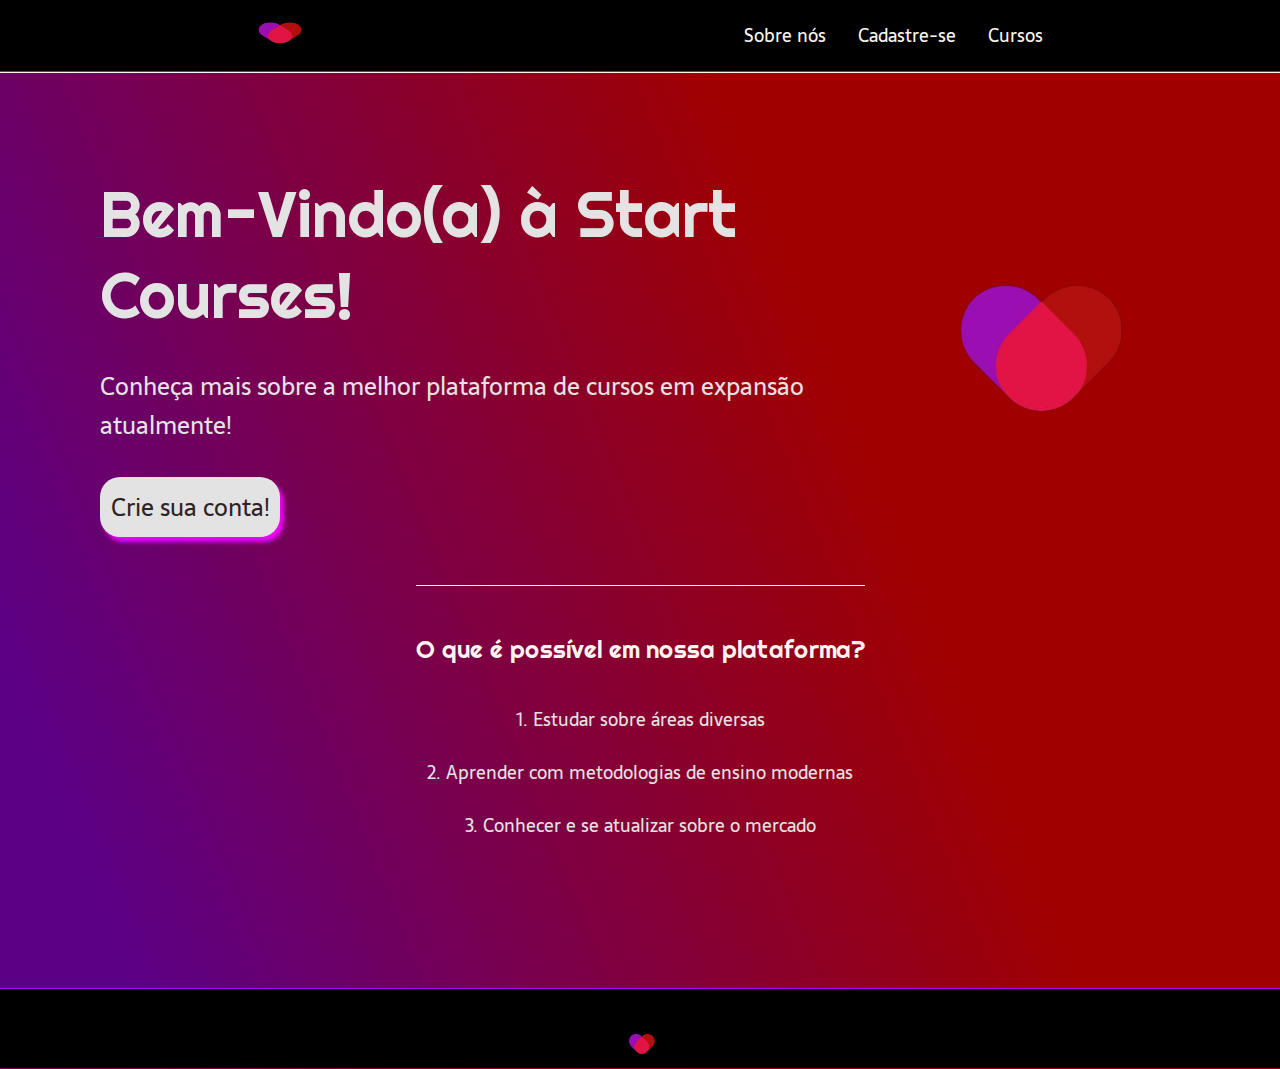
<file: Projeto ADS/index.html>
<!DOCTYPE html>
<html lang="pt-br">
<head>
    <meta charset="UTF-8">
    <meta http-equiv="X-UA-Compatible" content="IE=edge">
    <meta name="viewport" content="width=device-width, initial-scale=1.0">
    <meta name="description" content="Conheça jogadores, fique por dentro de novidades do jogo e muito mais!">
    <title>Start Courses</title>
    <link rel="icon" href="">
    <link rel="stylesheet" href="style.css">
</head>
<body>
    
    <header class="cabeçalho">
        <a href="index.html">
          <img class="cabeçalho-imagem" src="img/logo-att-start.png" alt="Logo Start">
        </a>
        <nav class="cabeçalho-menu">
            <a class="cabeçalho-menu-item" href="index.html"> Sobre nós </a>
            <a class="cabeçalho-menu-item" href="cadastro.html"> Cadastre-se </a>
            <a class="cabeçalho-menu-item" href="cursos.html"> Cursos </a>
        </nav>
    </header>

    <main class="conteudo">
        <section class="conteudo-principal">
            <div class="conteudo-principal-escrito">
                <h1 class="conteudo-principal-escrito-titulo">Bem-Vindo(a) à Start Courses!</h1>
                <h2 class="conteudo-principal-escrito-subtitulo">Conheça mais sobre a melhor plataforma de cursos em expansão atualmente!</h2>
                <div>
                    <a href="cadastro.html">
                        <button class="conteudo-principal-escrito-botao">Crie sua conta!</button>
                    </a>
                </div>
            </div>
            <img class="conteudo-principal-imagem" src="img/logo-att-start.png" alt="Logo Start">
        </section>

        <section class="conteudo-secundario">
            <h3 class="conteudo-secundario-titulo">O que é possível em nossa plataforma?</h3>
            <p class="conteudo-secundario-paragrafo">1. Estudar sobre áreas diversas</p>
            <p class="conteudo-secundario-paragrafo">2. Aprender com metodologias de ensino modernas</p>
            <p class="conteudo-secundario-paragrafo">3. Conhecer e se atualizar sobre o mercado</p>
        </section>
    </main>

    <footer class="rodape">
        <img class="rodape-imagem" src="img/logo-att-start.png" alt="Logo do jogo">
    </footer>
</body>
</html>
</file>
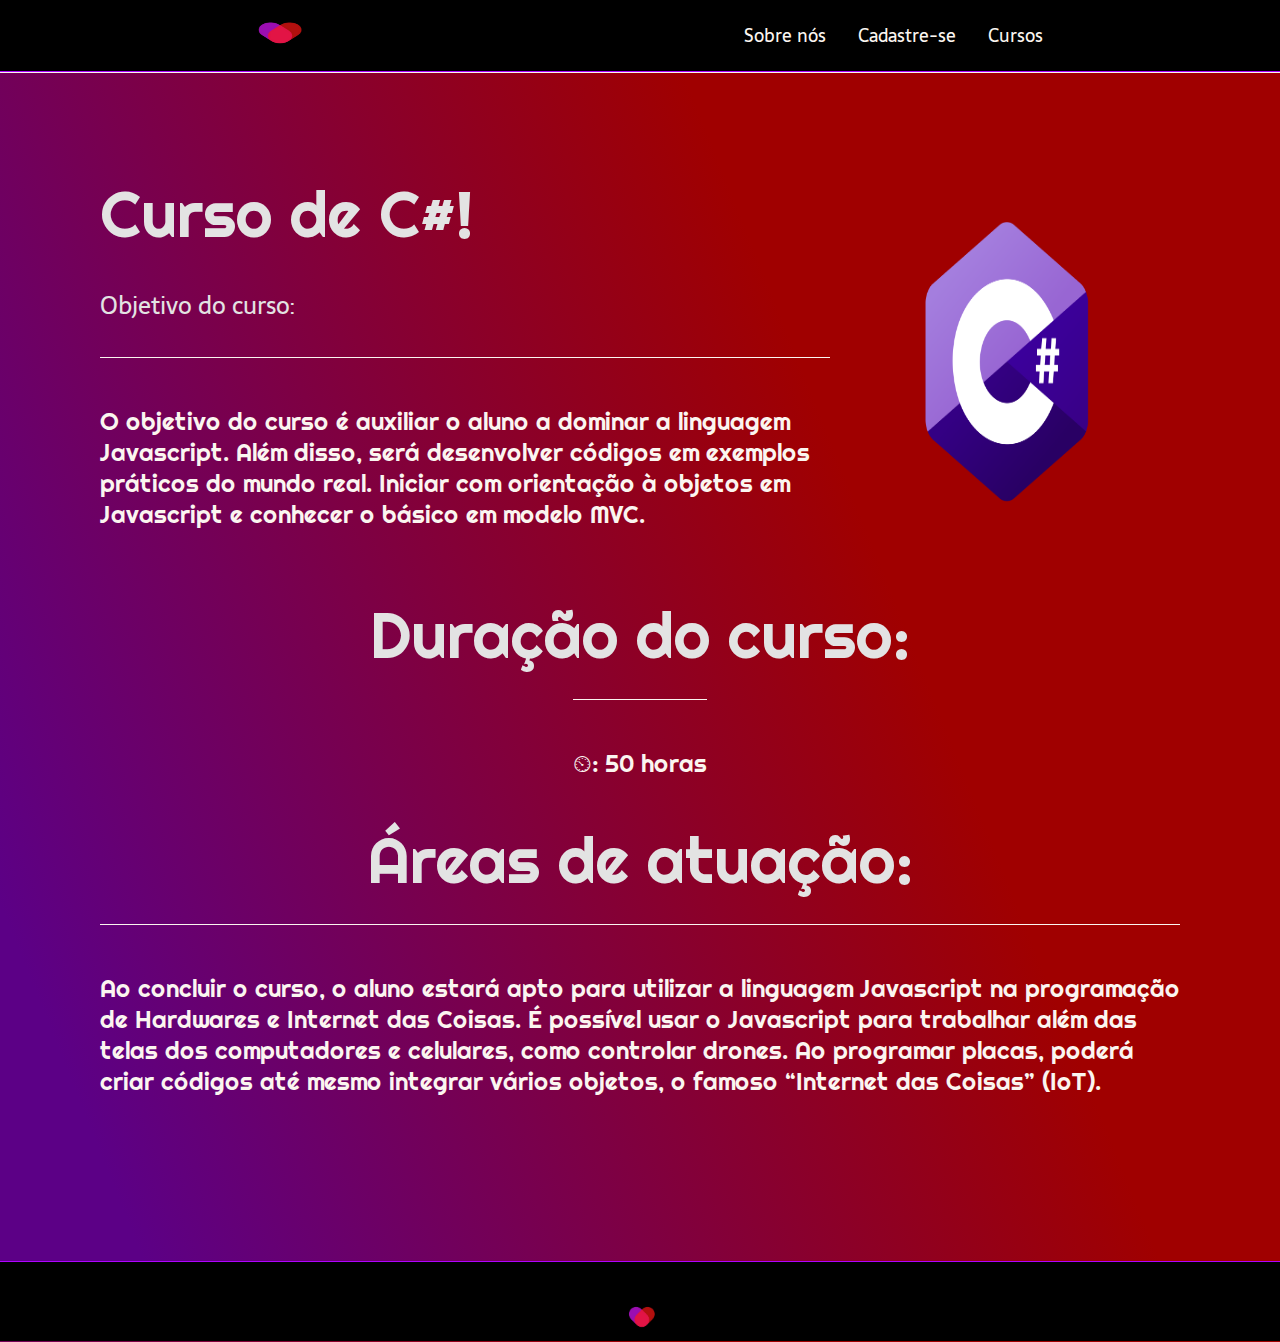
<file: Projeto ADS/C.html>
<!DOCTYPE html>
<html lang="pt-br">
<head>
    <meta charset="UTF-8">
    <meta http-equiv="X-UA-Compatible" content="IE=edge">
    <meta name="viewport" content="width=device-width, initial-scale=1.0">
    <meta name="description" content="Conheça jogadores, fique por dentro de novidades do jogo e muito mais!">
    <title>Start Courses</title>
    <link rel="icon" href="">
    <link rel="stylesheet" href="style.css">
</head>
<body>

    <header class="cabeçalho">
        <a href="index.html">
          <img class="cabeçalho-imagem" src="img/logo-att-start.png" alt="Logo Start">
        </a>
        <nav class="cabeçalho-menu">
            <a class="cabeçalho-menu-item" href="index.html"> Sobre nós </a>
            <a class="cabeçalho-menu-item" href="cadastro.html"> Cadastre-se </a>
            <a class="cabeçalho-menu-item" href="cursos.html"> Cursos </a>
        </nav>
    </header>

    <main class="conteudo">
        <section class="conteudo-principal">
            <div class="conteudo-principal-escrito">
                <h1 class="conteudo-principal-escrito-titulo">Curso de C#!</h1>
                <h2 class="conteudo-principal-escrito-subtitulo">Objetivo do curso:</h2>
                <h3 class="conteudo-secundario-titulo">O objetivo do curso é auxiliar o aluno a dominar a linguagem Javascript. Além disso, será desenvolver códigos em exemplos práticos do mundo real. 
                    Iniciar com orientação à objetos em Javascript e conhecer o básico em modelo MVC.                    
                    </h3>
            </div>
            <img class="conteudo-principal-imagem" src="img/C-Sharp.png" alt="Logo C#">
        </section>
        <section class="conteudo-secundario">
                <h3 class="conteudo-principal-escrito-titulo">Duração do curso: </h3>
            <p class="conteudo-secundario-titulo">⏲: 50 horas </p>
            <h3 class="conteudo-principal-escrito-titulo"> Áreas de atuação: </h3> 
            <p class="conteudo-secundario-titulo" >Ao concluir o curso, o aluno estará apto para utilizar a linguagem Javascript na programação de 
                Hardwares e Internet das Coisas. É possível usar o Javascript para trabalhar além das telas dos computadores e celulares, como controlar drones. Ao programar placas, poderá criar códigos até mesmo integrar vários objetos, o famoso “Internet das Coisas” (IoT).
                </h3>
        </section>
    </main>

    <footer class="rodape">
        <img class="rodape-imagem" src="img/logo-att-start.png" alt="Logo Start">
    </footer>
</body>
</html>
</file>
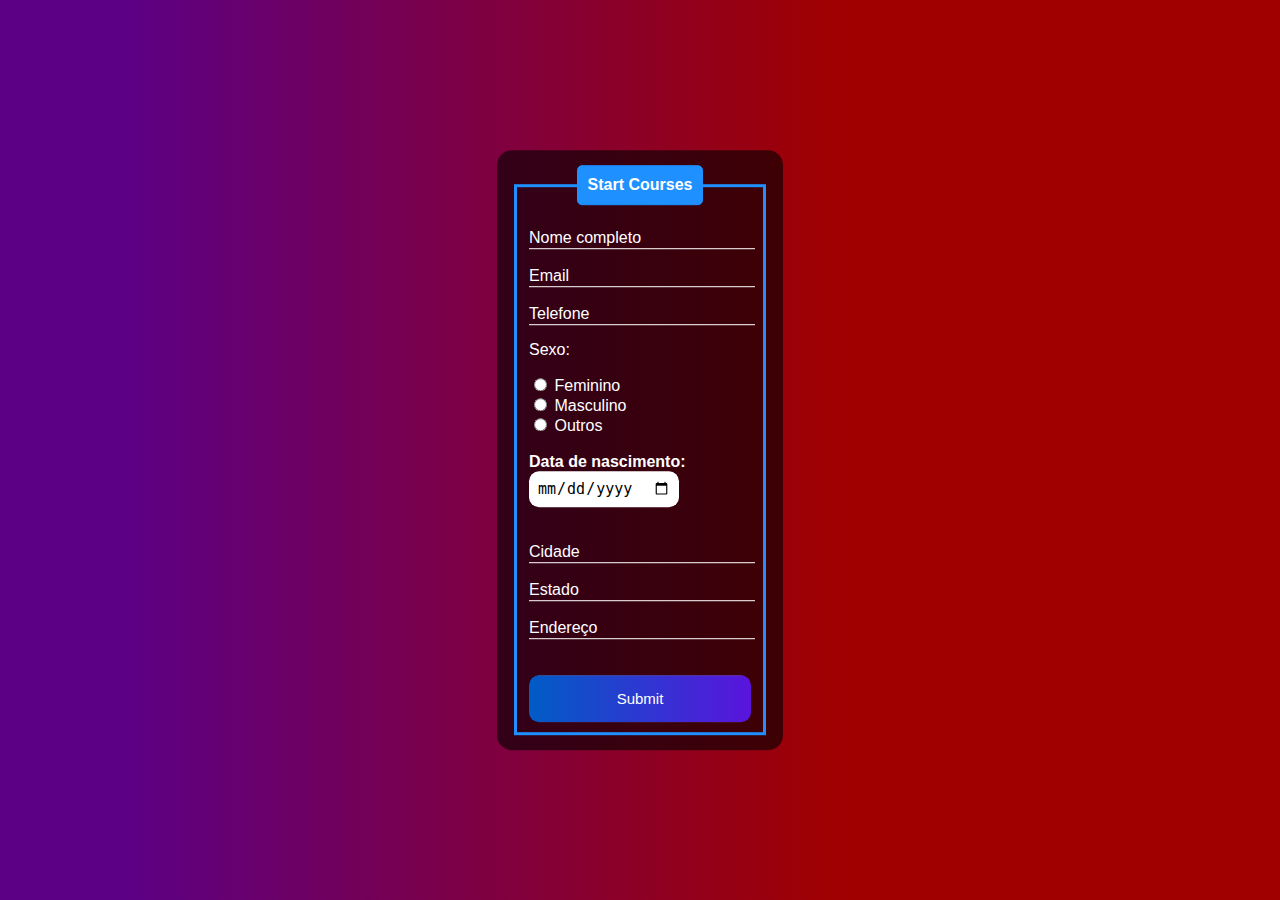
<file: Projeto ADS/cadastro.html>
<!DOCTYPE html>
<html lang="pt-br">
<head>
    <meta charset="UTF-8">
    <meta http-equiv="X-UA-Compatible" content="IE=edge">
    <meta name="viewport" content="width=device-width, initial-scale=1.0">
    <title>Formulário</title>
    <style>
        body{
            font-family: Arial, Helvetica, sans-serif;
            background: linear-gradient(68.15deg, #5c0086 9.62%, #a00000 65.61%)
        }
        .box{
            color: white;
            position: absolute;
            top: 50%;
            left: 50%;
            transform: translate(-50%, -50%);
            background-color: rgba(0, 0, 0, 0.6);
            padding: 15px;
            border-radius: 15px;
            width: 20%;
        }
        fieldset{
            border: 3px solid dodgerblue;
        }
        legend{
            border: 1px solid dodgerblue;
            padding: 10px;
            text-align: center;
            background-color: dodgerblue;
            border-radius: 5px;
        }
        .inputBox{
            position: relative;
        }
        .inputUser{
            background: none;
            border: none;
            border-bottom: 1px solid white;
            outline: none;
            color: white;
            font-size: 15px;
            width: 100%;
            letter-spacing: 2px;
        }
        .labelinput{
            position: absolute;
            top: 0px;
            left: 0px;
            pointer-events: none;
            transition: .5s;
        }
        .inputUser:focus ~ .labelinput,
        .inputUser:valid ~ .labelinput{
            top: -20px;
            font-size: 12px;
            color: dodgerblue;
        }
        #data{
            border: none;
            padding: 8px;
            border-radius: 10px;
            outline: none;
            font-size: 15px;
        }
        #submit{
            background-image: linear-gradient(to right, rgb(0, 92, 197), rgb(90, 20, 220));
            width: 100%;
            border: none;
            padding: 15px;
            color: white;
            font-size: 15px;
            cursor: pointer;
            border-radius: 10px;
        }
        #submit:hover{
            background-image: linear-gradient(to right, rgb(0, 80, 172), rgb(80, 19, 195));
        }
    </style>
</head>
<body>
    <div class="box">
        <form action="">
            <fieldset>
                <legend><b>Start Courses</b></legend><br>
                <div class="inputBox">
                    <input type="text" name="nome" id="nome" class="inputUser" required>
                    <label for="nome" class="labelinput">Nome completo</label>
                </div><br>
                <div class="inputBox">
                    <input type="text" name="email" id="email" class="inputUser" required>
                    <label for="nome" class="labelinput">Email</label>
                </div><br>
                <div class="inputBox">
                    <input type="tel" name="telefone" id="telefone" class="inputUser" required>
                    <label for="telefone" class="labelinput">Telefone</label>
                </div>
                <p>Sexo:</p>
                <input type="radio" id="feminino" name="genero" value="feminino" required>
                <label for="feminino">Feminino</label><br>
                <input type="radio" id="masculino" name="genero" value="masculino" required>
                <label for="masculino">Masculino</label><br>
                <input type="radio" id="outros" name="genero" value="outros" required>
                <label for="outros">Outros</label>
                <br><br>
                <label for="data"><b>Data de nascimento:</b></label>
                <input type="date" name="data" id="data" required><br><br><br>
                <div class="inputBox">
                    <input type="text" name="cidade" id="cidade" class="inputUser" required>
                    <label for="cidade" class="labelinput">Cidade</label>
                </div><br>
                <div class="inputBox">
                    <input type="text" name="estado" id="estado" class="inputUser" required>
                    <label for="estado" class="labelinput">Estado</label>
                </div><br>
                <div class="inputBox">
                    <input type="text" name="endereco" id="endereco" class="inputUser" required>
                    <label for="endereco" class="labelinput">Endereço</label>
                </div><br><br>
                <input type="submit" name="submit" id="submit">
            </fieldset>
        </form>
    </div>
</body>
</html>
</file>
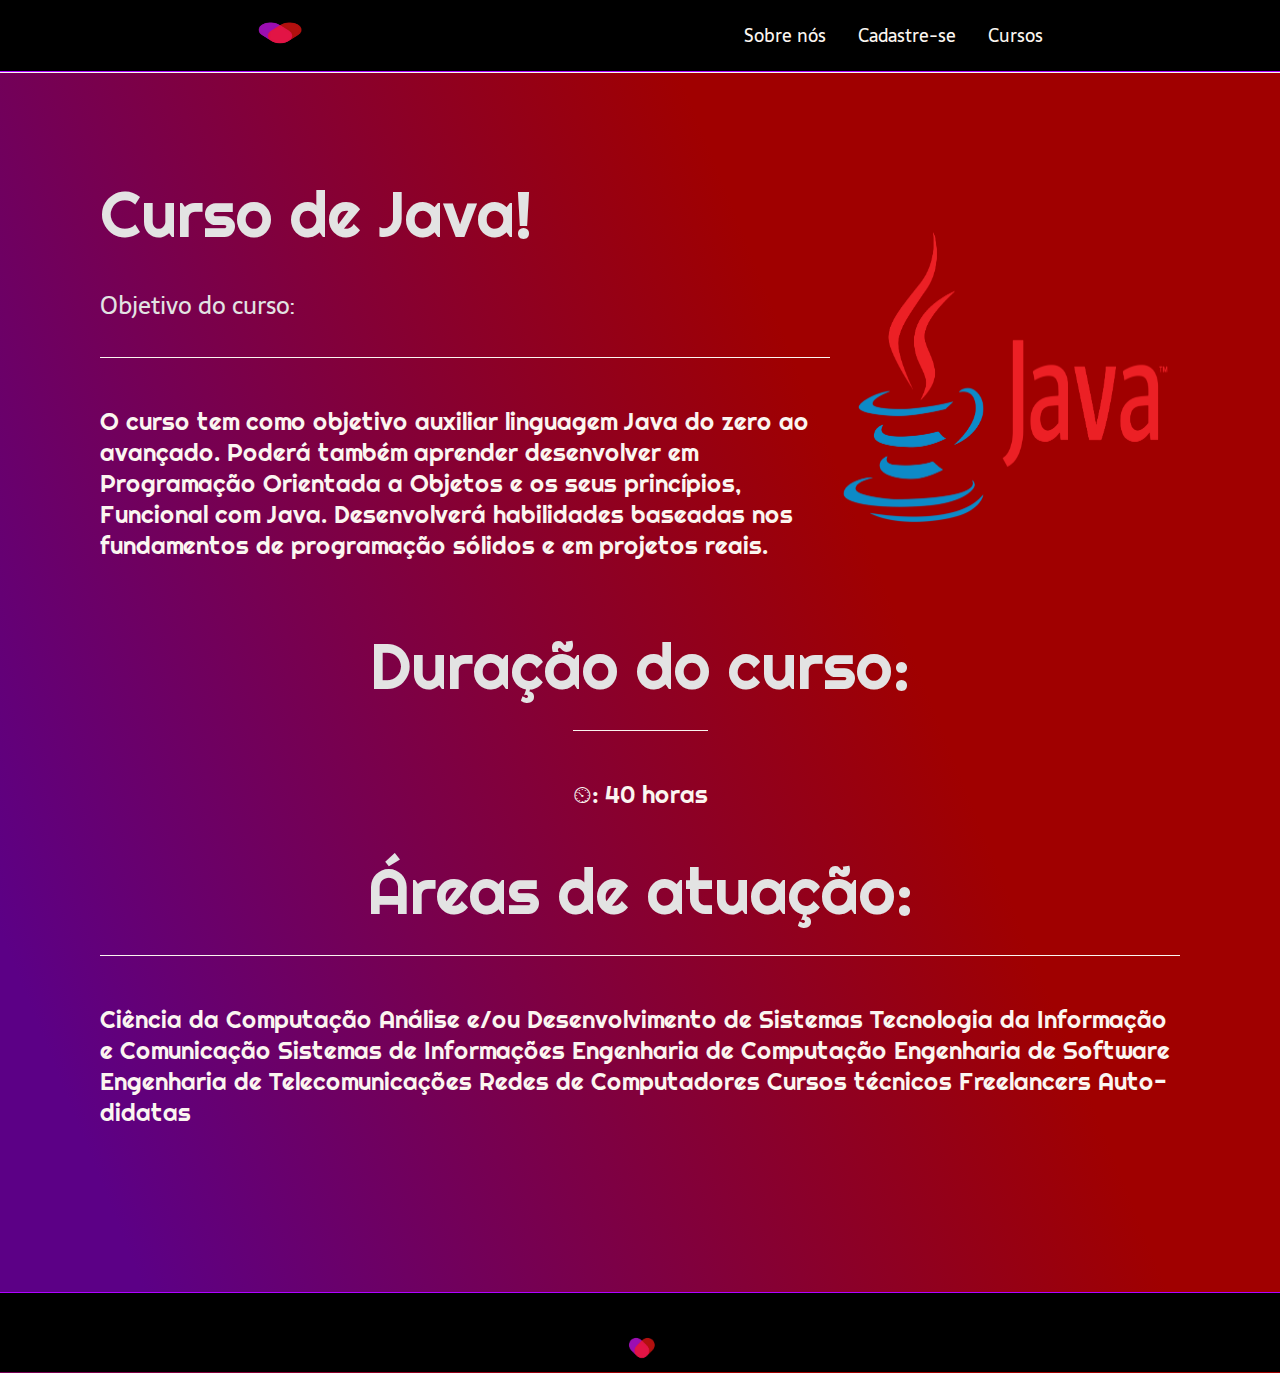
<file: Projeto ADS/java.html>
<!DOCTYPE html>
<html lang="pt-br">
<head>
    <meta charset="UTF-8">
    <meta http-equiv="X-UA-Compatible" content="IE=edge">
    <meta name="viewport" content="width=device-width, initial-scale=1.0">
    <meta name="description" content="Conheça jogadores, fique por dentro de novidades do jogo e muito mais!">
    <title>Start Courses</title>
    <link rel="icon" href="">
    <link rel="stylesheet" href="style.css">

</head>
<body>

    <header class="cabeçalho">
        <a href="index.html">
          <img class="cabeçalho-imagem" src="img/logo-att-start.png" alt="Logo Start">
        </a>
        <nav class="cabeçalho-menu">
            <a class="cabeçalho-menu-item" href="index.html"> Sobre nós </a>
            <a class="cabeçalho-menu-item" href="cadastro.html"> Cadastre-se </a>
            <a class="cabeçalho-menu-item" href="cursos.html"> Cursos </a>
        </nav>
    </header>

    <main class="conteudo">
        <section class="conteudo-principal">
            <div class="conteudo-principal-escrito">
                <h1 class="conteudo-principal-escrito-titulo">Curso de Java!</h1>
                <h2 class="conteudo-principal-escrito-subtitulo">Objetivo do curso:</h2>
                <h3 class="conteudo-secundario-titulo">O curso tem como objetivo auxiliar linguagem Java do zero ao avançado. Poderá também aprender desenvolver em Programação Orientada a Objetos e os seus princípios, Funcional com Java.
                    Desenvolverá habilidades baseadas nos fundamentos de programação sólidos e em projetos reais.
                    </h3>
            </div>
            <img class="conteudo-principal-imagem" src="img/java.png" alt="Logo Java">
        </section>
        <section class="conteudo-secundario">
                <h3 class="conteudo-principal-escrito-titulo">Duração do curso: </h3>
            <p class="conteudo-secundario-titulo">⏲: 40 horas </p>
            <h3 class="conteudo-principal-escrito-titulo"> Áreas de atuação: </h3> 
            <p class="conteudo-secundario-titulo" >Ciência da Computação
                Análise e/ou Desenvolvimento de Sistemas
                Tecnologia da Informação e Comunicação
                Sistemas de Informações
                Engenharia de Computação
                Engenharia de Software
                Engenharia de Telecomunicações
                Redes de Computadores
                Cursos técnicos
                Freelancers
                Auto-didatas
                </h3>
        </section>
    </main>

    <footer class="rodape">
        <img class="rodape-imagem" src="img/logo-att-start.png" alt="Logo Start">
    </footer>
</body>
</html>
</file>
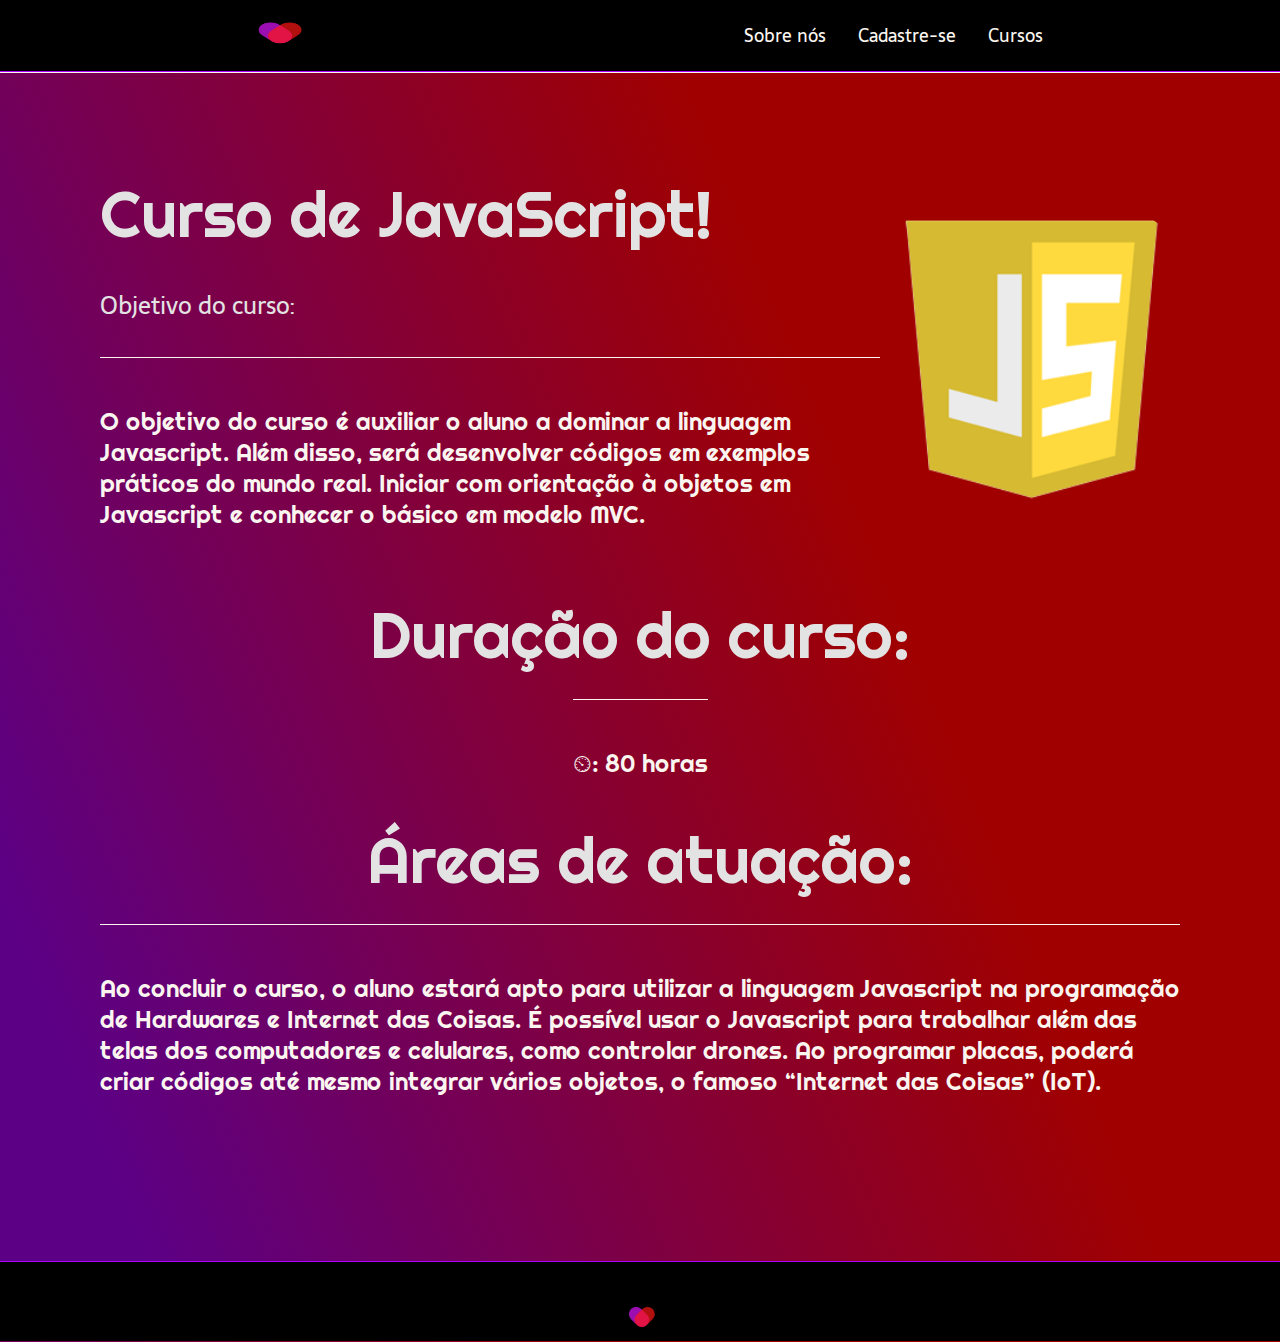
<file: Projeto ADS/JS.html>
<!DOCTYPE html>
<html lang="pt-br">
<head>
    <meta charset="UTF-8">
    <meta http-equiv="X-UA-Compatible" content="IE=edge">
    <meta name="viewport" content="width=device-width, initial-scale=1.0">
    <meta name="description" content="Conheça jogadores, fique por dentro de novidades do jogo e muito mais!">
    <title>Start Courses</title>
    <link rel="icon" href="">
    <link rel="stylesheet" href="style.css">
</head>
<body>

    <header class="cabeçalho">
        <a href="index.html">
          <img class="cabeçalho-imagem" src="img/logo-att-start.png" alt="Logo Start">
        </a>
        <nav class="cabeçalho-menu">
            <a class="cabeçalho-menu-item" href="index.html"> Sobre nós </a>
            <a class="cabeçalho-menu-item" href="cadastro.html"> Cadastre-se </a>
            <a class="cabeçalho-menu-item" href="cursos.html"> Cursos </a>
        </nav>
    </header>

    <main class="conteudo">
        <section class="conteudo-principal">
            <div class="conteudo-principal-escrito">
                <h1 class="conteudo-principal-escrito-titulo">Curso de JavaScript!</h1>
                <h2 class="conteudo-principal-escrito-subtitulo">Objetivo do curso:</h2>
                <h3 class="conteudo-secundario-titulo">O objetivo do curso é auxiliar o aluno a dominar a linguagem Javascript. Além disso, será desenvolver códigos em exemplos práticos do mundo real. 
                    Iniciar com orientação à objetos em Javascript e conhecer o básico em modelo MVC.</h3>
            </div>
            <img class="conteudo-principal-imagem" src="img/javascript.png" alt="Logo Javascript">
        </section>
        <section class="conteudo-secundario">
                <h3 class="conteudo-principal-escrito-titulo">Duração do curso: </h3>
            <p class="conteudo-secundario-titulo">⏲: 80 horas</p>
            <h3 class="conteudo-principal-escrito-titulo"> Áreas de atuação: </h3> 
            <p class="conteudo-secundario-titulo" >Ao concluir o curso, o aluno estará apto para utilizar a linguagem Javascript na programação de Hardwares 
                e Internet das Coisas. É possível usar o Javascript para trabalhar além das telas dos computadores e celulares, 
                como controlar drones. Ao programar placas, poderá criar códigos até mesmo integrar vários objetos, o famoso “Internet das Coisas” (IoT).</h3>
        </section>
    </main>

    <footer class="rodape">
        <img class="rodape-imagem" src="img/logo-att-start.png" alt="Logo Start">
    </footer>
</body>
</html>
</file>
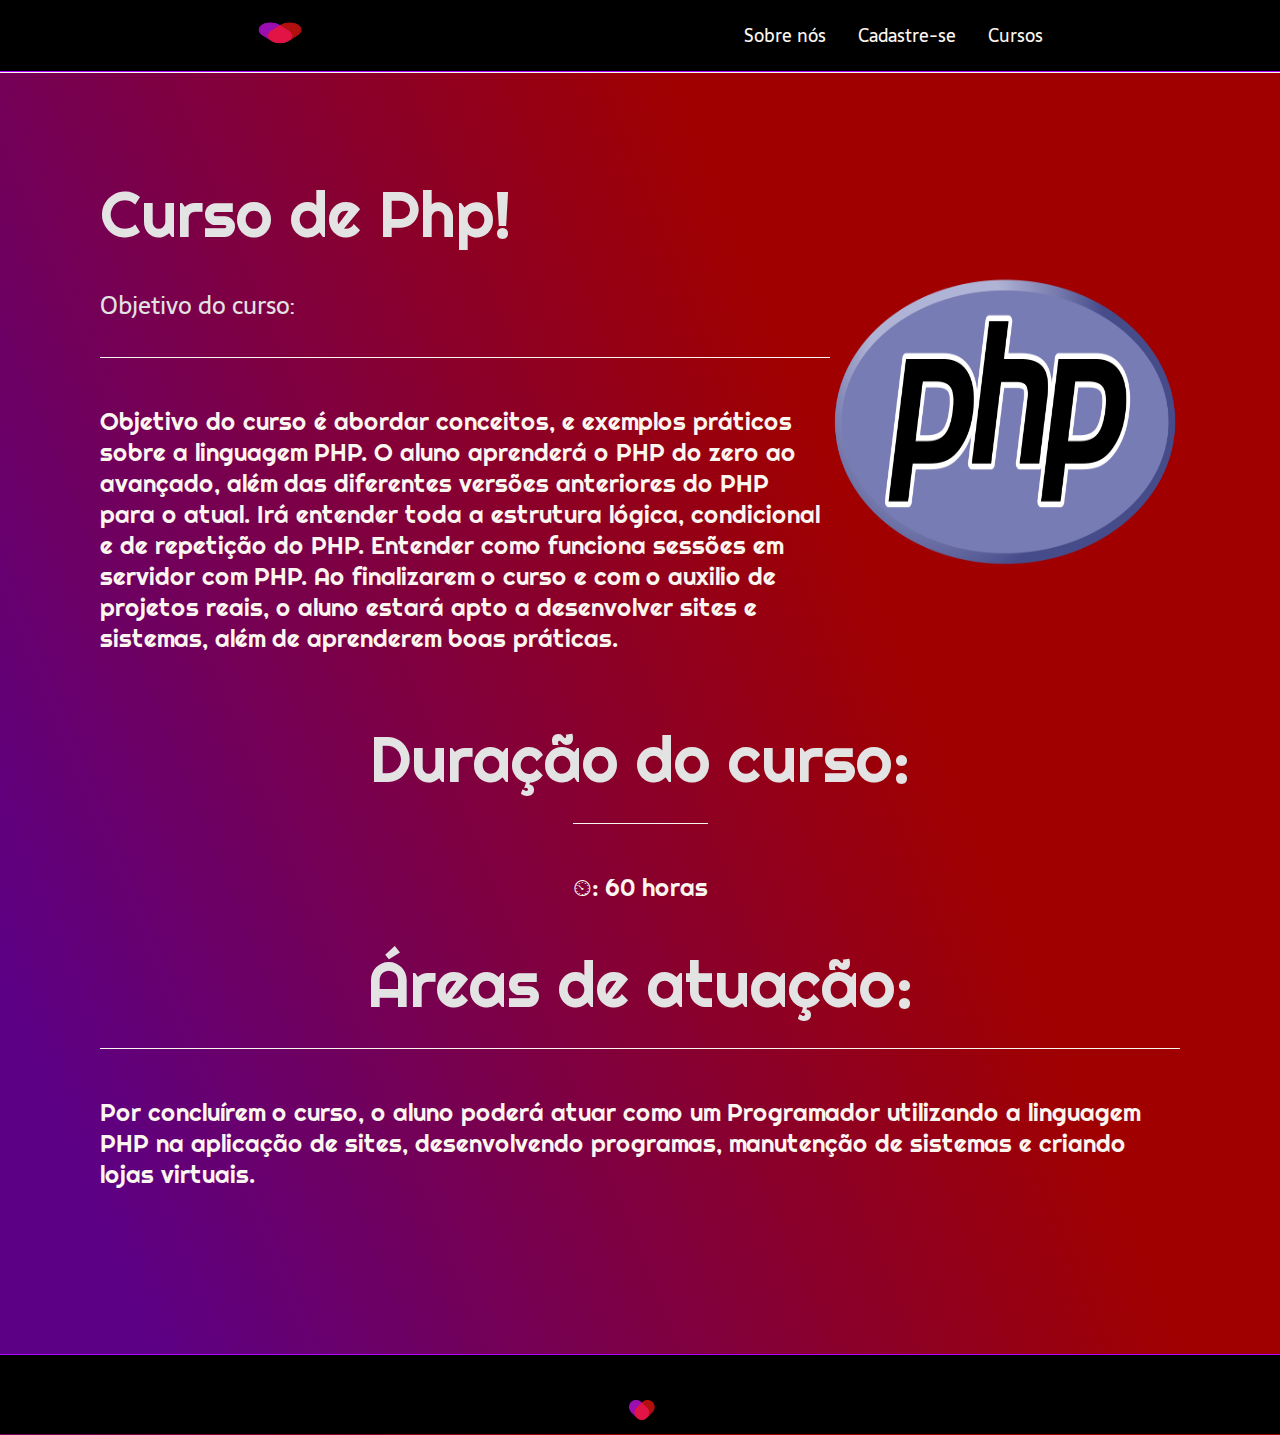
<file: Projeto ADS/php.html>
<!DOCTYPE html>
<html lang="pt-br">
<head>
    <meta charset="UTF-8">
    <meta http-equiv="X-UA-Compatible" content="IE=edge">
    <meta name="viewport" content="width=device-width, initial-scale=1.0">
    <meta name="description" content="Conheça jogadores, fique por dentro de novidades do jogo e muito mais!">
    <title>Start Courses</title>
    <link rel="icon" href="">
    <link rel="stylesheet" href="style.css">
</head>
<body>

    <header class="cabeçalho">
        <a href="index.html">
          <img class="cabeçalho-imagem" src="img/logo-att-start.png" alt="Logo Start">
        </a>
        <nav class="cabeçalho-menu">
            <a class="cabeçalho-menu-item" href="index.html"> Sobre nós </a>
            <a class="cabeçalho-menu-item" href="cadastro.html"> Cadastre-se </a>
            <a class="cabeçalho-menu-item" href="cursos.html"> Cursos </a>
        </nav>
    </header>

    <main class="conteudo">
        <section class="conteudo-principal">
            <div class="conteudo-principal-escrito">
                <h1 class="conteudo-principal-escrito-titulo">Curso de Php!</h1>
                <h2 class="conteudo-principal-escrito-subtitulo">Objetivo do curso:</h2>
                <h3 class="conteudo-secundario-titulo">Objetivo do curso é abordar conceitos, e exemplos práticos sobre a linguagem PHP. O aluno aprenderá o PHP do zero ao avançado, além das diferentes versões anteriores do PHP para o atual.
                    Irá entender toda a estrutura lógica, condicional e de repetição do PHP.
                    Entender como funciona sessões em servidor com PHP.
                    Ao finalizarem o curso e com o auxilio de projetos reais, o aluno estará apto a desenvolver sites e sistemas, além de aprenderem boas práticas. 
                    </h3>
            </div>
            <img class="conteudo-principal-imagem" src="img/php.png" alt="Logo php">
        </section>
        <section class="conteudo-secundario">
                <h3 class="conteudo-principal-escrito-titulo">Duração do curso: </h3>
            <p class="conteudo-secundario-titulo">⏲: 60 horas</p>
            <h3 class="conteudo-principal-escrito-titulo"> Áreas de atuação: </h3> 
            <p class="conteudo-secundario-titulo">
                Por concluírem o curso, o aluno poderá atuar como um Programador utilizando a 
                linguagem PHP na aplicação de sites, desenvolvendo programas, manutenção de sistemas e criando lojas virtuais.
                </h3>
        </section>
    </main>

    <footer class="rodape">
        <img class="rodape-imagem" src="img/logo-att-start.png" alt="Logo Start">
    </footer>
</body>
</html>
</file>
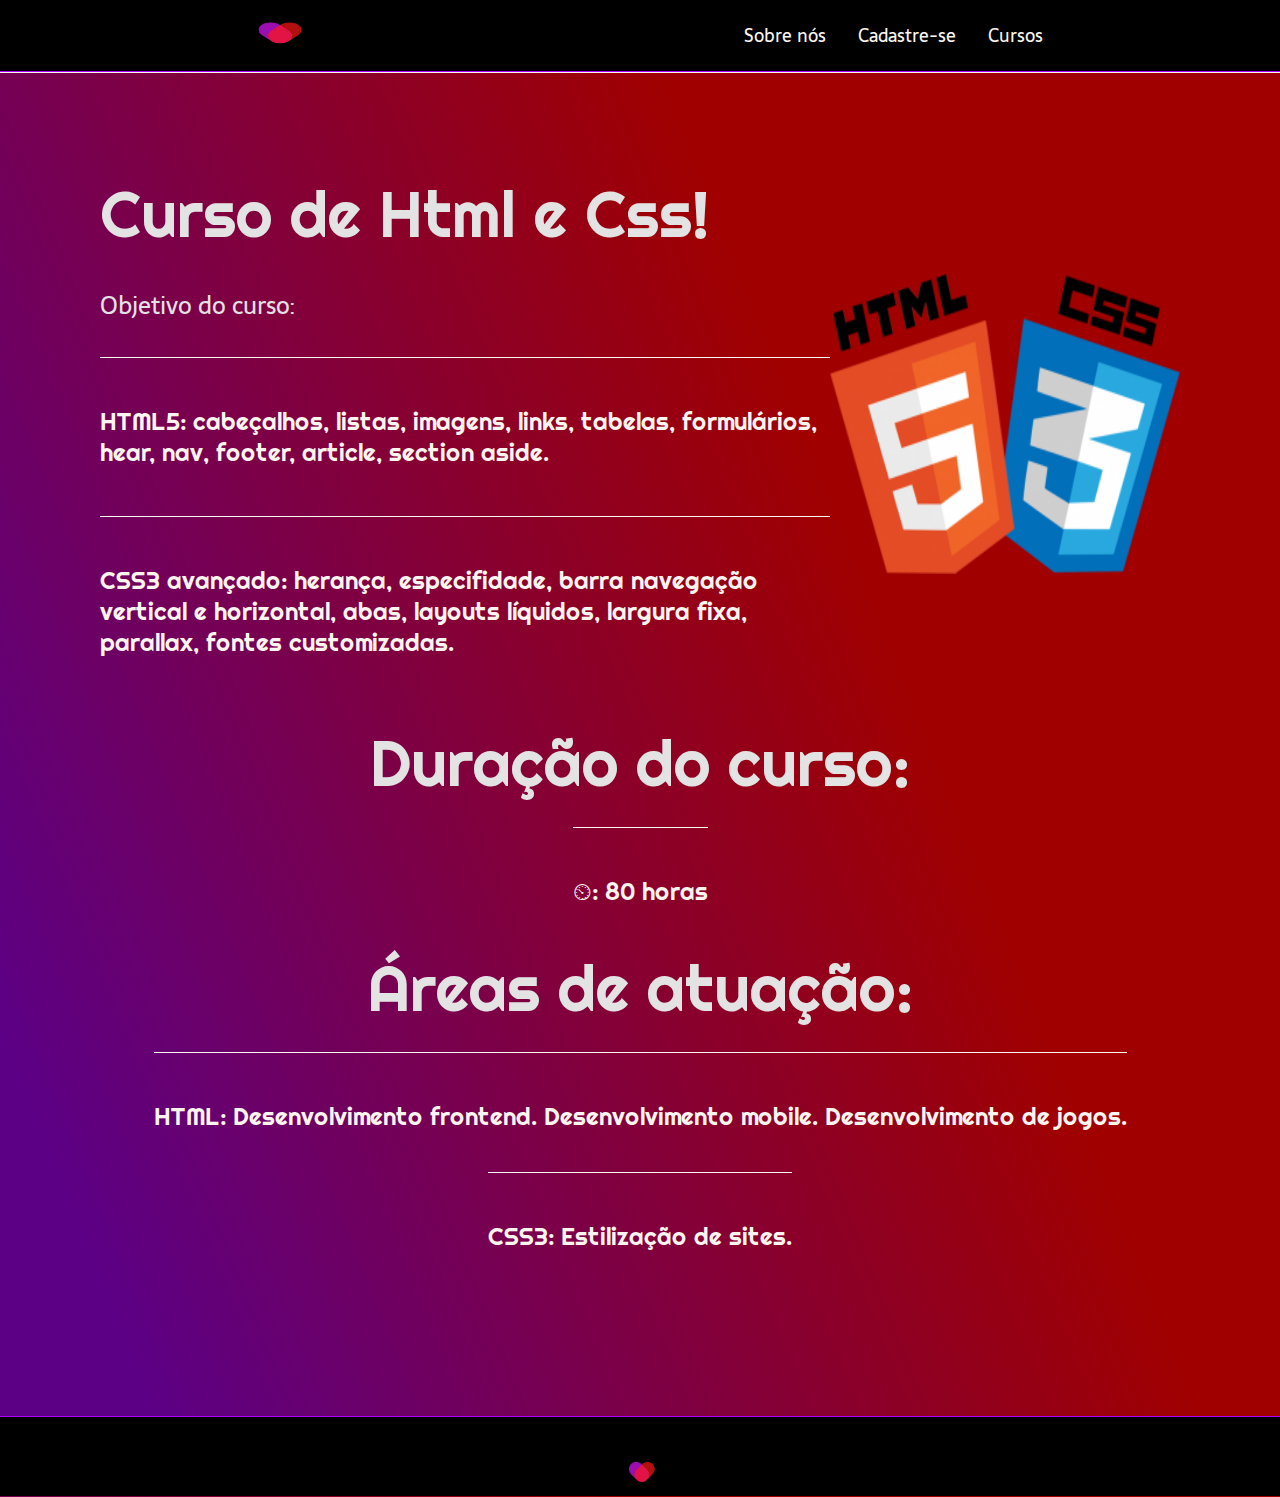
<file: Projeto ADS/web.html>
<!DOCTYPE html>
<html lang="pt-br">
<head>
    <meta charset="UTF-8">
    <meta http-equiv="X-UA-Compatible" content="IE=edge">
    <meta name="viewport" content="width=device-width, initial-scale=1.0">
    <meta name="description" content="Conheça jogadores, fique por dentro de novidades do jogo e muito mais!">
    <title>Start Courses</title>
    <link rel="icon" href="">
    <link rel="stylesheet" href="style.css">
</head>
<body>
    <header class="cabeçalho">
        <a href="index.html">
          <img class="cabeçalho-imagem" src="img/logo-att-start.png" alt="Logo Start">
        </a>
        <nav class="cabeçalho-menu">
            <a class="cabeçalho-menu-item" href="index.html"> Sobre nós </a>
            <a class="cabeçalho-menu-item" href="cadastro.html"> Cadastre-se </a>
            <a class="cabeçalho-menu-item" href="cursos.html"> Cursos </a>
        </nav>
    </header>

    <main class="conteudo">
        <section class="conteudo-principal">
            <div class="conteudo-principal-escrito">
                <h1 class="conteudo-principal-escrito-titulo">Curso de Html e Css!</h1>
                <h2 class="conteudo-principal-escrito-subtitulo">Objetivo do curso:</h2>
                <h3 class="conteudo-secundario-titulo">HTML5: cabeçalhos, listas, imagens, links, tabelas, formulários,
                     hear, nav, footer, article, section aside.</h3>
                <h3 class="conteudo-secundario-titulo">CSS3 avançado: herança, especifidade, 
                    barra navegação vertical e horizontal, abas, layouts líquidos, largura fixa, parallax, fontes customizadas.</h3>
            </div>
            <img class="conteudo-principal-imagem" src="img/web-logo.png" alt="Logo html e css">
        </section>
        <section class="conteudo-secundario">
                <h3 class="conteudo-principal-escrito-titulo">Duração do curso: </h3>
            <p class="conteudo-secundario-titulo">⏲: 80 horas</p>
            <h3 class="conteudo-principal-escrito-titulo"> Áreas de atuação: </h3> 
            <p class="conteudo-secundario-titulo">
                HTML:
                Desenvolvimento frontend.
                Desenvolvimento mobile.
                Desenvolvimento de jogos.
                </h3>
                <p class="conteudo-secundario-titulo">
                   CSS3: Estilização de sites.
                    </h3>
        </section>
    </main>

    <footer class="rodape">
        <img class="rodape-imagem" src="img/logo-att-start.png" alt="Logo Start">
    </footer>
</body>
</html>
</file>
<file: Projeto ADS/style.css>
@import url('https://fonts.googleapis.com/css2?family=Righteous&family=Sarala:wght@400;700&display=swap');

* {
  margin: 0;
  padding: 0;
  box-sizing: border-box;
  text-decoration: none;
}

body {
  font-size: 100%;
  background: linear-gradient(68.15deg, #5c0086 9.62%, #a00000 65.61%)
}

.cabeçalho {
  background-color: #000000;
  border-bottom: #af02ff solid 1px;
  display:flex;
  flex-direction:row;
  align-items: center;
  justify-content: space-around;
  padding: 24px;
  height: 4.5rem;
}

.cabeçalho-imagem {
  height: 50px;
  width: 80px;
}

.cabeçalho-menu {
  display: flex;
  gap: 32px;
}

.cabeçalho-menu-item {
  font-family: 'Sarala', sans-serif;
  color: #FBF5F0;
  font-weight: 400;
  font-size: 18px;
}
.cabeçalho-menu-item:hover {
  border-bottom: 3px solid #ffffff;
  transition: 0.4s;
}

.conteudo {
  margin-bottom: 48px;
  border-top: 0.4px solid #FBF5F0;
  padding: 100px;
}

.conteudo-principal {
  display:flex;
  flex-direction: row;
  align-items: center;
  justify-content: space-around;
}

.conteudo-principal-escrito {
  display:flex;
  flex-direction: column;
  gap: 32px;
}

.conteudo-principal-escrito-titulo {
  font-family: 'Righteous', cursive;
  font-weight: 400;
  font-size: 64px;
  color: #E3E3E3;
}

.conteudo-principal-escrito-subtitulo {
  font-family:'Sarala', sans-serif;
  font-weight: 400;
  font-size: 24px;
  color: #E3E3E3;
}

.conteudo-principal-escrito-botao {
  background-color: #E3E3E3;
  width: 180px;
  height: 60px;
  border: none;
  box-shadow: 4px 5px 4px rgb(239, 3, 248);
  border-radius: 20px;
  font-family:'Sarala', sans-serif;
  font-weight: 400;
  font-size: 24px;
  color: #2F2325;
  cursor: pointer;
}

.conteudo-principal-escrito-botao:hover {
  background-color: rgb(255, 0, 251);
  transition: 0.4s;
}

.conteudo-principal-imagem {
  height: 300px;
  width: 350px;
  border-radius: 60px;
}

.conteudo-secundario {
  display: flex;
  flex-direction: column;
  align-items: center;
  gap: 24px;
  margin-top: 48px;
}

.conteudo-secundario-titulo {
  border-top: 0.4px solid #FBF5F0;
  padding-top: 48px;
  font-family: 'Righteous', cursive;
  font-weight: 400;
  font-size: 24px;
  color: #FBF5F0;
  margin-bottom: 16px;
}

.conteudo-secundario-paragrafo {
  font-family:'Sarala', sans-serif;
  font-weight: 300;
  font-size: 18px;
  color: #E3E3E3;
}

.rodape {
  height: 5rem;
  background-color: #000000;
  padding: 32px;
  border-top: 0.4px solid #af02ff;
}

.rodape-imagem {
  height: 3rem;
  display: block;
  margin: 0 auto;
}

.c-title{
  font-family: 'Righteous', cursive;
  font-weight: 400;
  font-size: 35px;
  color: #E3E3E3;
  padding: 20px 20px;
}

.c-paragraph{
  font-family: 'Righteous', cursive;
  font-weight: 400;
  font-size: 20px;
  color: #E3E3E3;
  padding-left: 20px;
}

.card{
  width: 100%;
  height: 400px;
  max-width: 300px;
  border-radius: 8px;
  background: rgba(255, 255, 255, 0.05);
  backdrop-filter: blur(2px);
  border: 1px solid rgba(255, 255, 255, 0.2);
  border-right-color: rgba(255, 255, 255, 0.1);
  border-bottom-color: rgba(255, 255, 255, 0.1);
  box-shadow: 0 20px 30px rgba(255, 255, 255, 0.05);
  padding: 16px;
  display: flex;
  justify-content: center;
  align-items: center;
  flex-direction: column;
}

.card, .card *{
  box-sizing: border-box;
  transition: 400ms;
}

.cards{
  display: flex;
  padding: 3rem 0.5rem 3rem 0.5rem;
}

.card-image{
  display: block;
  width: 100%;
  height: auto;
}

.card-title{
  text-align: center;
  margin-top: 8px;
  color: #ffffff;
  font-size: 1.25rem;
  font-weight: 400;
}

.card-content{
  position: absolute;
  right: 32px;
  bottom: 48px;
  left: 32px;
  text-align: center;
  color: #ffffff;
  font-size: 0.75rem;
  opacity: 0;
}

.card-button{
  background-color: #000000;
  width: 100px;
  height: 45px;
  border: none;
  box-shadow: 4px 5px 4px rgb(239, 3, 248);
  border-radius: 20px;
  font-family:'Sarala', sans-serif;
  font-weight: 100;
  font-size: 15px;
  color: #ffffff;
  cursor: pointer;
}

.card:hover .card-image{
  transform: translateY(-48px);
}

.card:hover .card-image img{
  transform: translate(-16px, 42px) rotate(-16deg) scale(1.4);
}

.card:hover .card-content{
  opacity: 1;
}

.card-1:hover{
  background-color: hsl(271, 76%, 53%)
}

.card-2:hover{
  background-color: hsl(39, 97%, 40%);
}

.card-3:hover{
  background-color: hsl(60, 94%, 20%);
}

.card-4:hover{
  background-color: hsl(0, 100%, 51%);
}

.card-5:hover{
  background-color: hsl(207, 100%, 50%);
}

.card-button:hover{
  background-color: hsl(0, 0%, 100%);
  color: hsl(0, 0%, 0%);
}
</file>
